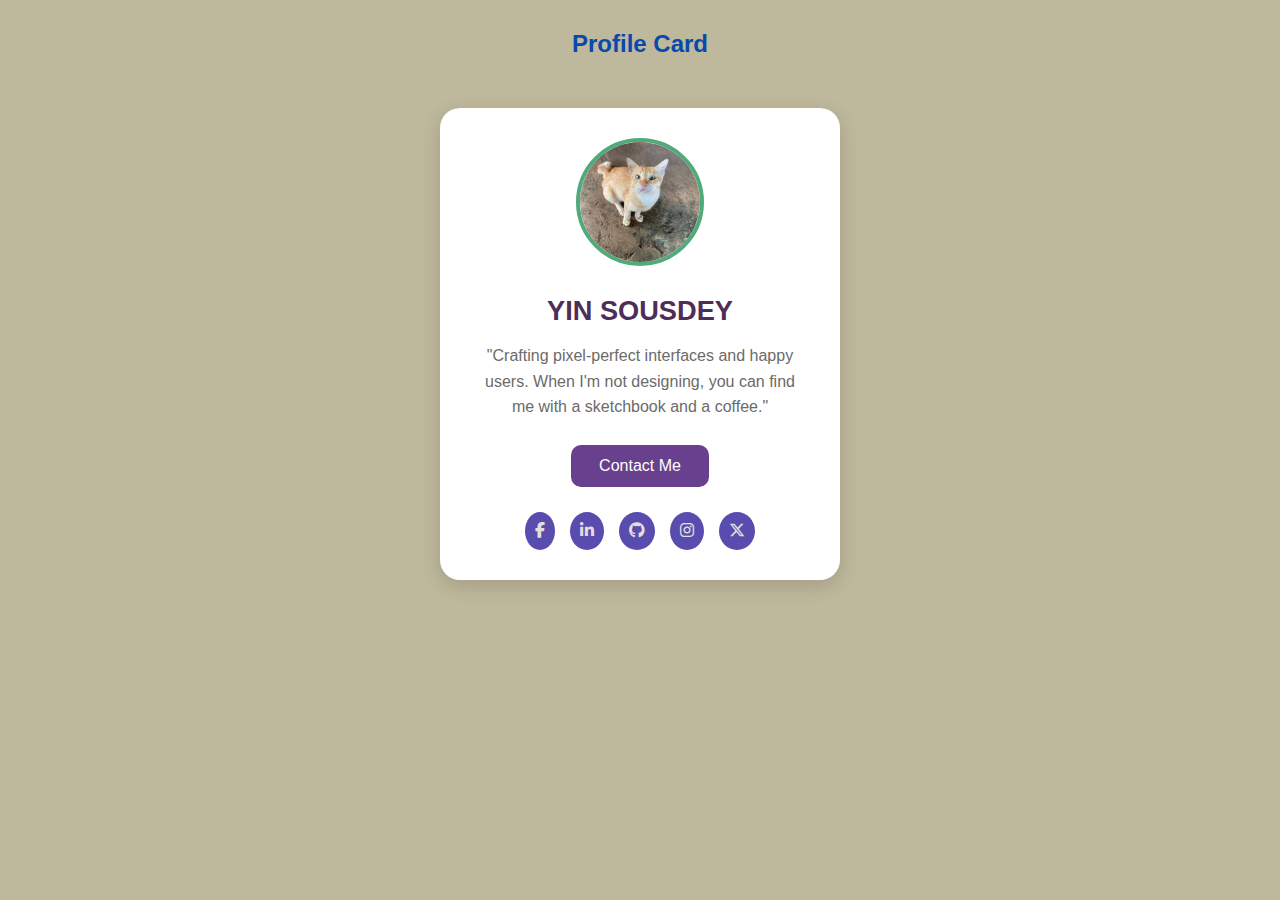
<file: exercise_four/index.html>
<!DOCTYPE html>
<html lang="en">
<head>
    <meta charset="UTF-8">
    <meta name="viewport" content="width=device-width, initial-scale=1.0">
    <title>Profile Card - YIN SOUSDEY</title>
    <link rel="stylesheet" href="https://cdnjs.cloudflare.com/ajax/libs/font-awesome/6.5.0/css/all.min.css">

    <link rel="stylesheet" href="style.css">


    <style>
        h2 {
            text-align: center;
            color: #0849ac;
            font-family: "Poppins", sans-serif;
            margin-top: 30px;
        }
    </style>
</head>

<body style="background-color: #beb89c;"> 

    <h2>Profile Card</h2>

    <div class="profile-card">
        <img src="mypic.jpg" alt="CHEA SOVANNRATANAK" class="profile-pic">
        <h3 class="name">YIN SOUSDEY</h3>
        <p class="bio">
            "Crafting pixel-perfect interfaces and happy users. When I'm not designing, you can find me with a sketchbook and a coffee." 

        </p>

        <button class="btn">Contact Me</button>

        <div class="social-links">
            <a href="#" class="social-icon facebook" title="Facebook"><i class="fab fa-facebook-f"></i></a>
            <a href="#" class="social-icon linkedin" title="LinkedIn"><i class="fab fa-linkedin-in"></i></a>
            <a href="#" class="social-icon github" title="GitHub"><i class="fab fa-github"></i></a>
            <a href="#" class="social-icon instagram" title="Instagram"><i class="fab fa-instagram"></i></a>
            <a href="#" class="social-icon twitterx" title="X (Twitter)"><i class="fab fa-x-twitter"></i></a>
        </div>
    </div>

</body>
</html>
</file>
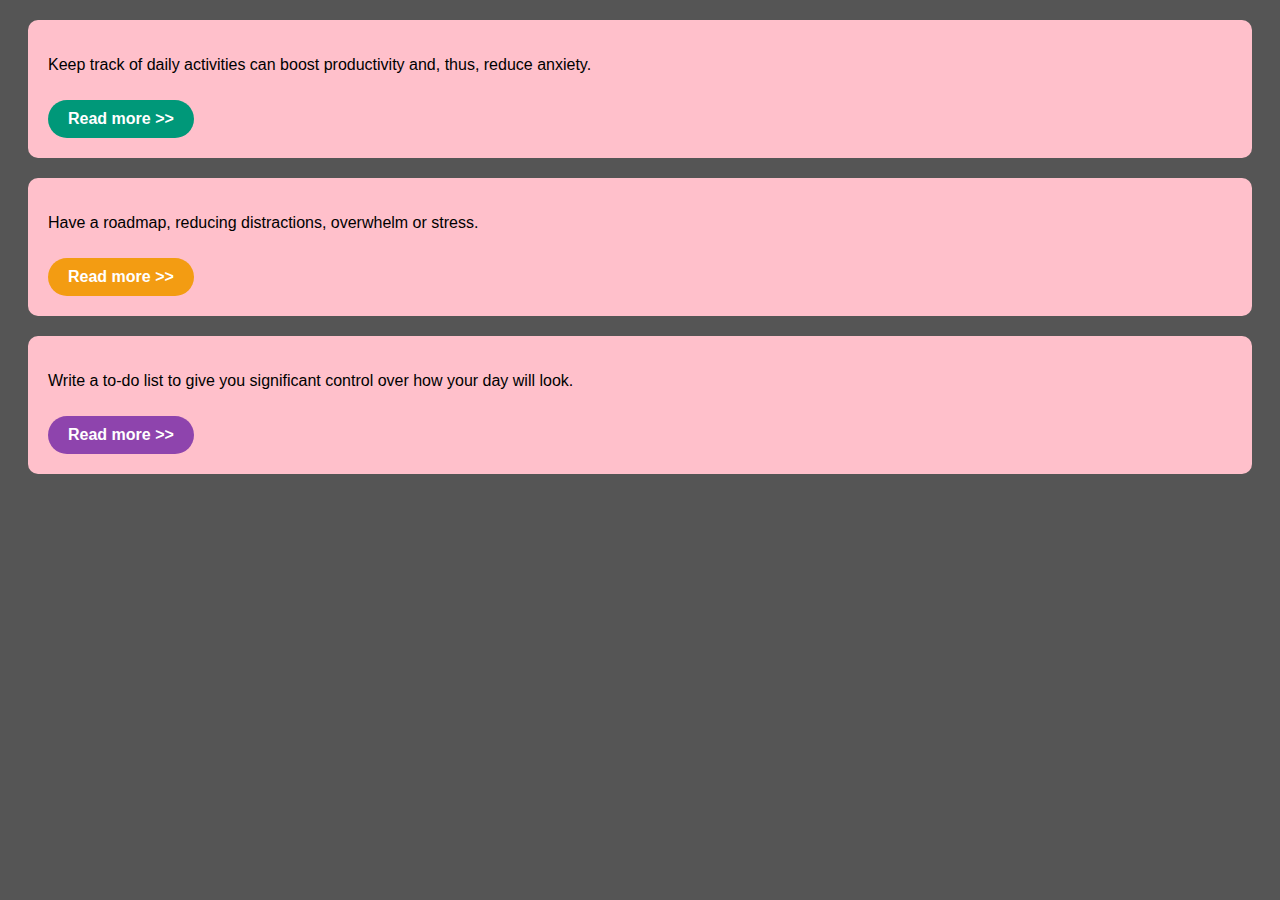
<file: exercise_one/index.html>
<!DOCTYPE html>
<html lang="en">
<head>
<meta charset="UTF-8">
<meta name="viewport" content="width=device-width, initial-scale=1.0">
<title> CSS Box Model </title>
<style>
    body {
        background-color: #555;
        font-family: Arial, sans-serif;
    }

    .card {
        margin: 20px;
        background-color: PINK;
        border-radius: 10px;
        padding: 20px;
        margin-bottom: 10px;
    }

    .read-more {
        display: inline-block;
        padding: 10px 20px;
        color: WHITE;
        border-radius: 999px;
        text-decoration: none;
        font-weight: bold;
        cursor: pointer;
        margin-top: 10px;
    }

    .green { background-color: #009879; }
    .orange { background-color: #f39c12; }
    .purple { background-color: #8e44ad; }

    .read-more:hover {
        opacity: 0.8;
    }
</style>
</head>
<body>
    <div class="card">
        <p>Keep track of daily activities can boost productivity and, thus, reduce anxiety.</p>
        <a href="#" class="read-more green">Read more &gt;&gt;</a>
    </div>

    <div class="card">
        <p>Have a roadmap, reducing distractions, overwhelm or stress.</p>
        <a href="#" class="read-more orange">Read more &gt;&gt;</a>
    </div>

    <div class="card">
        <p>Write a to-do list to give you significant control over how your day will look.</p>
        <a href="#" class="read-more purple">Read more &gt;&gt;</a>
    </div>
</body>
</html>
</file>
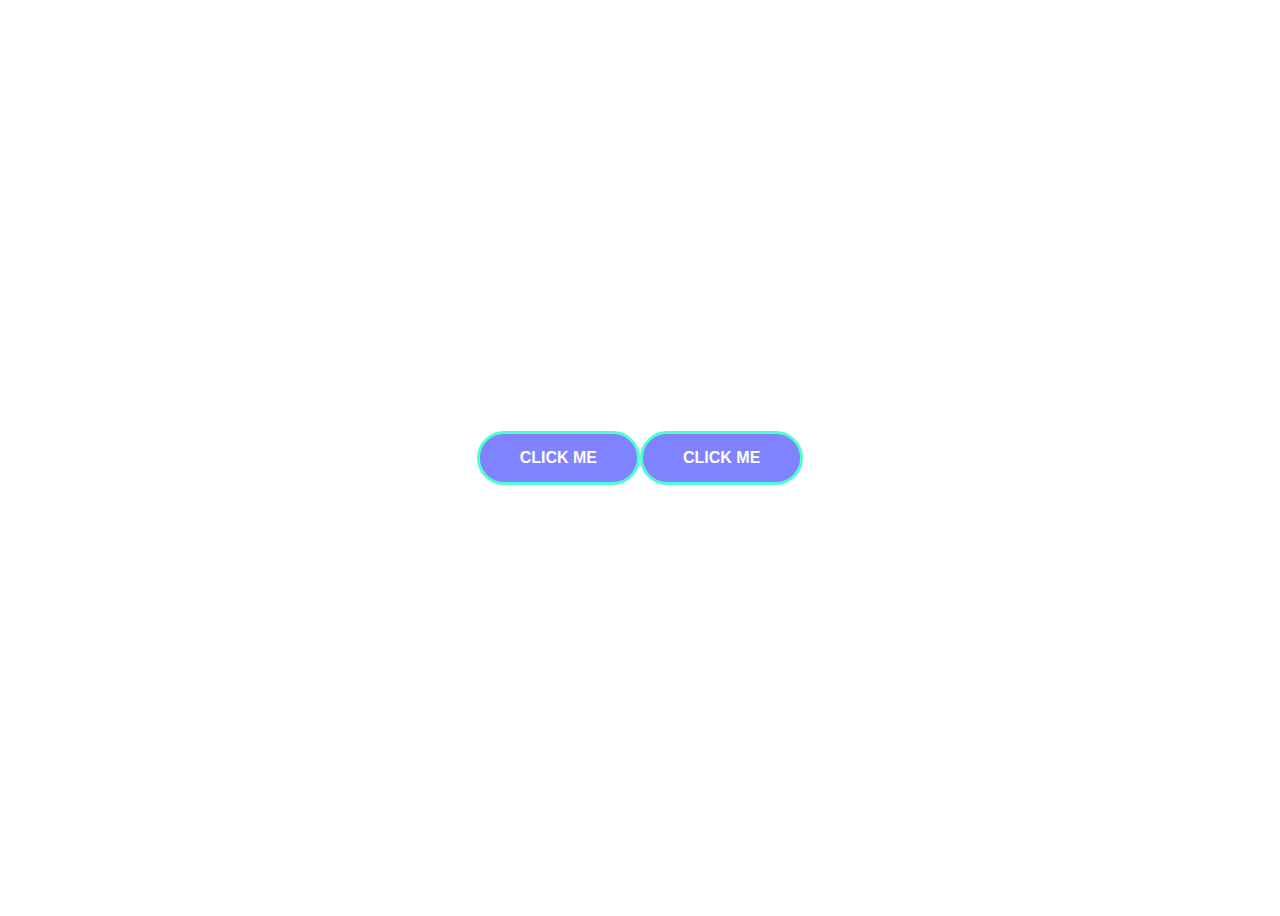
<file: exercise_three/index.html>
<!DOCTYPE html>
<html lang="en">
<head>
    <meta charset="UTF-8">
    <meta name="viewport" content="width=device-width, initial-scale=1.0">
    <title>Button Hover Effect</title>
    <link rel="stylesheet" href="style.css">
</head>
<body>
    <button class="btn">CLICK ME</button>
    <button class="btn">CLICK ME</button>
</body>
</html>
</file>
<file: exercise_four/style.css>
.profile-card {
    background-color: #ffffff;
    width: 340px;
    padding: 30px;
    margin: 50px auto;
    border-radius: 20px;
    text-align: center;
    box-shadow: 0 6px 20px rgba(0, 0, 0, 0.15);
    font-family: "Segoe UI", Tahoma, Geneva, Verdana, sans-serif;
    transition: transform 0.3s ease, box-shadow 0.3s ease;
}

.profile-card:hover {
    transform: translateY(-5px);
    box-shadow: 0 12px 30px rgba(0, 0, 0, 0.25);
}

.profile-pic {
    width: 120px;
    height: 120px;
    border-radius: 50%;
    border: 4px solid #51aa79;
    margin-bottom: 15px;
    object-fit: cover;
}

.name {
    font-size: 1.7em;
    color: #4e2e59;
    margin: 10px 0;
}

.bio {
    font-size: 1em;
    color: #6b6b6a;
    margin-bottom: 25px;
    line-height: 1.6;
    padding: 0 10px;
}
.btn {
    background-color: #69408d;
    color: rgb(250, 255, 249);
    padding: 12px 28px;
    border: none;
    border-radius: 10px;
    cursor: pointer;
    font-size: 1em;
    transition: background-color 0.3s ease, transform 0.2s ease;
}

.btn:hover {
    background-color: #b3ae22;
    transform: scale(1.07);
}

.social-links {
    margin-top: 25px;
    display: flex;
    justify-content: center;
    gap: 15px;
}

.social-icon {
    color: rgb(226, 222, 222);
    background-color: #594caf;
    padding: 10px;
    border-radius: 50%;
    text-decoration: none;
    transition: background-color 0.3s ease, transform 0.3s ease;
}

.social-icon.facebook:hover {
    background-color: #a2f218;
    transform: scale(1.1);
}

.social-icon.linkedin:hover {
    background-color: #0000b5;
    transform: scale(1.1);
}

.social-icon.github:hover {
    background-color: #333333;
    transform: scale(1.1);
}

.social-icon.instagram:hover {
    background: linear-gradient(45deg, #52f033, #e6683c, #dc2743, #cc2366, #bc1888);
    transform: scale(1.1);
}

.social-icon.twitterx:hover {
    background-color: #000000;
    transform: scale(1.1);
}

@media (max-width: 600px) {
    .profile-card {
        width: 90%;
        padding: 25px;
    }

    .name {
        font-size: 1.5em;
    }

    .bio {
        font-size: 0.95em;
    }

    .btn {
        width: 100%;
    }

    .social-links {
        gap: 10px;
    }
}
</file>
<file: exercise_three/style.css>
body {
    background-color: white;
    display: flex;
    justify-content: center;
    align-items: center;
    height: 100vh;
}

.btn {
    background-color: #7f83ff;  
    border: 3px solid #4effcd;  
    color: white;
    padding: 15px 40px;
    font-size: 16px;
    font-weight: bold;
    border-radius: 30px;
    cursor: pointer;
    transition: all 0.3s ease;
}

/* Hover effect */
.btn:hover {
    background-color: #8e3c7a;  
    border-color: #662b57;      
}
</file>
